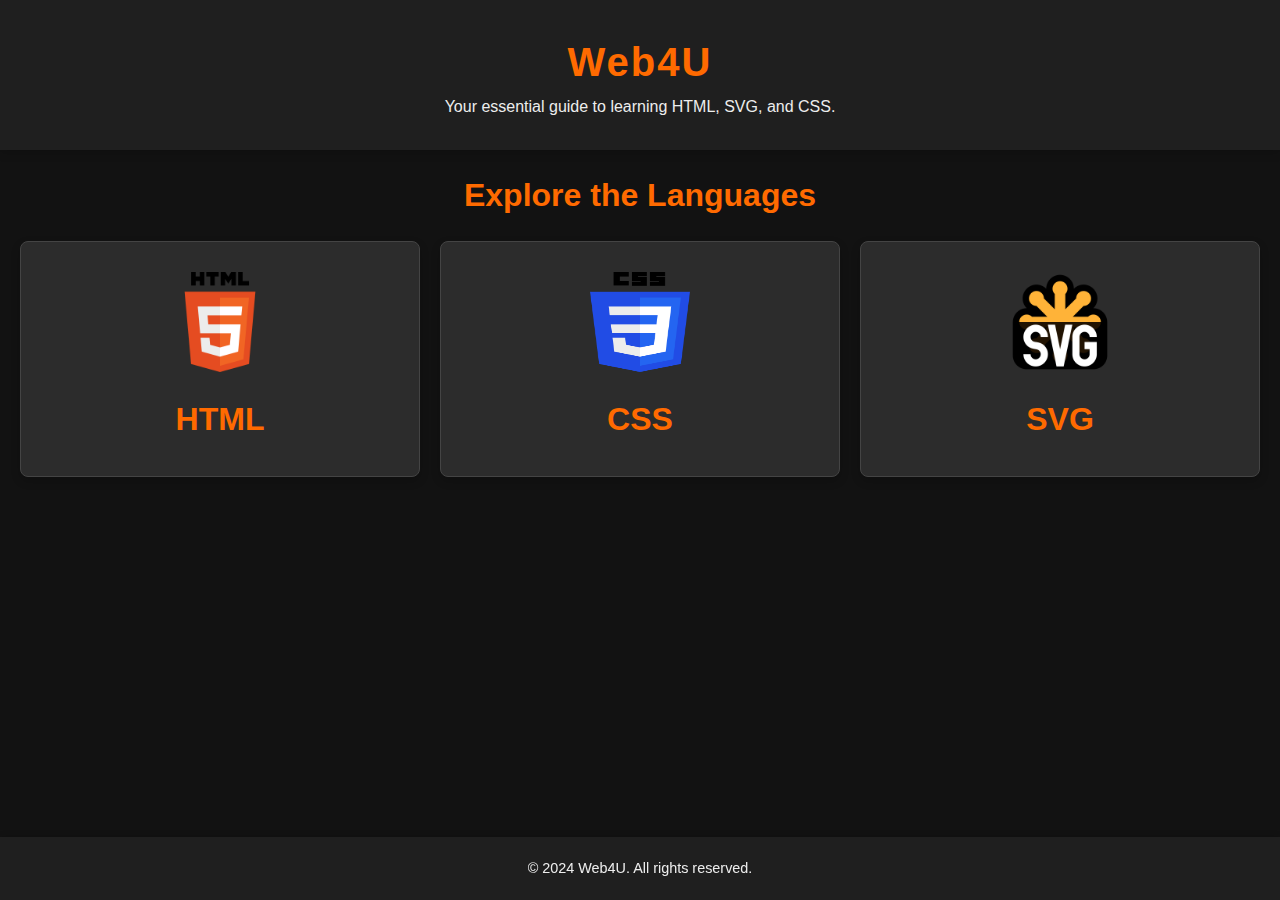
<file: index.html>
<!DOCTYPE html>
<html lang="en">
<head>
    <meta charset="UTF-8">
    <meta name="viewport" content="width=device-width, initial-scale=1.0">
    <meta name="description" content="Web4U: Your guide to HTML, SVG, and CSS">
    <link rel="stylesheet" href="css/style.css">
    <title>Web4U - Home Page</title>
</head>
<body>
    <header>
        <h1>Web4U</h1>
        <p>Your essential guide to learning HTML, SVG, and CSS.</p>
    </header>

    <main>
        <section>
            <h2>Explore the Languages</h2>
            <div class="grid">
                <div class="card">
                    <a href="pages/html.html">
                        <img src="images/html_logo.png" alt="HTML Logo">
                        <h3>HTML</h3>
                    </a>
                </div>
                <div class="card">
                    <a href="pages/css.html">
                        <img src="images/css_logo.png" alt="CSS Logo">
                        <h3>CSS</h3>
                    </a>
                </div>
                <div class="card">
                    <a href="pages/svg.html">
                        <img src="images/svg_logo.png" alt="SVG Logo">
                        <h3>SVG</h3>
                    </a>
                </div>
            </div>
        </section>
    </main>

    <footer>
        <p>&copy; 2024 Web4U. All rights reserved.</p>
    </footer>
</body>
</html>
</file>
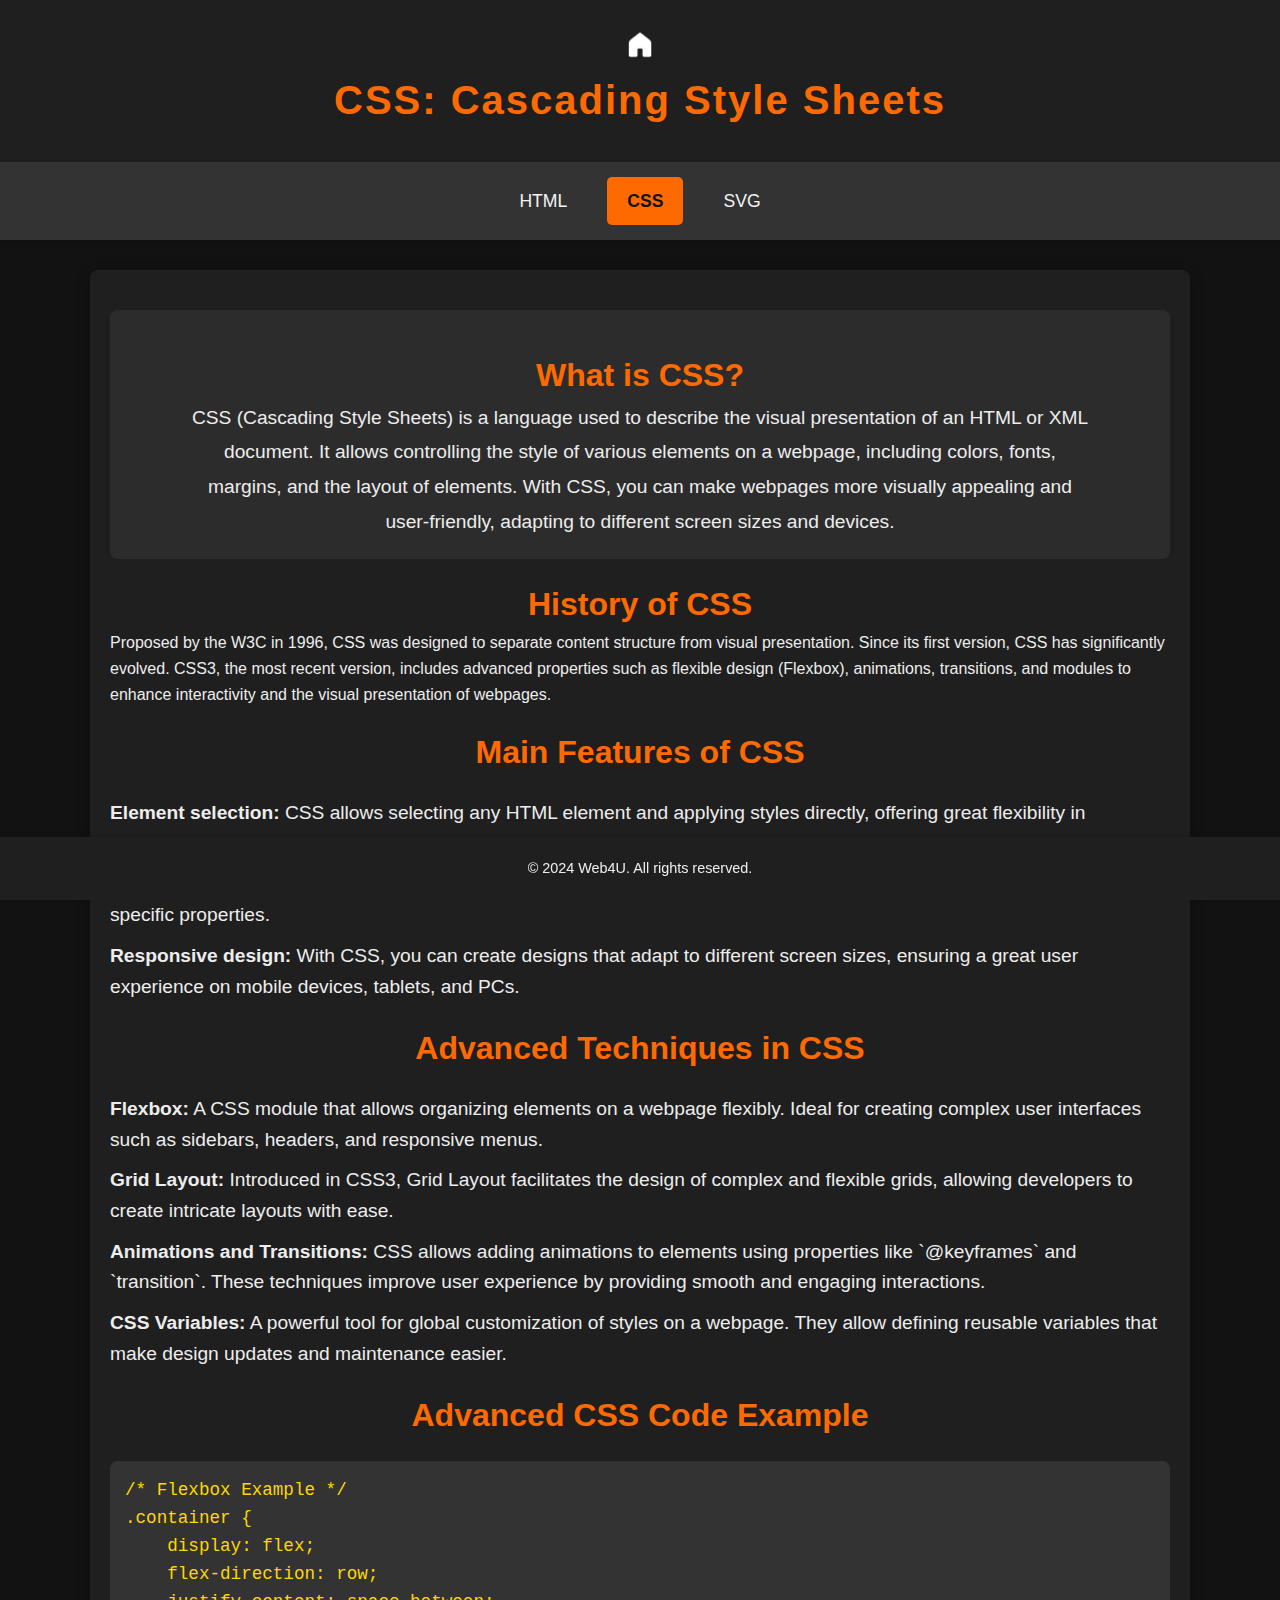
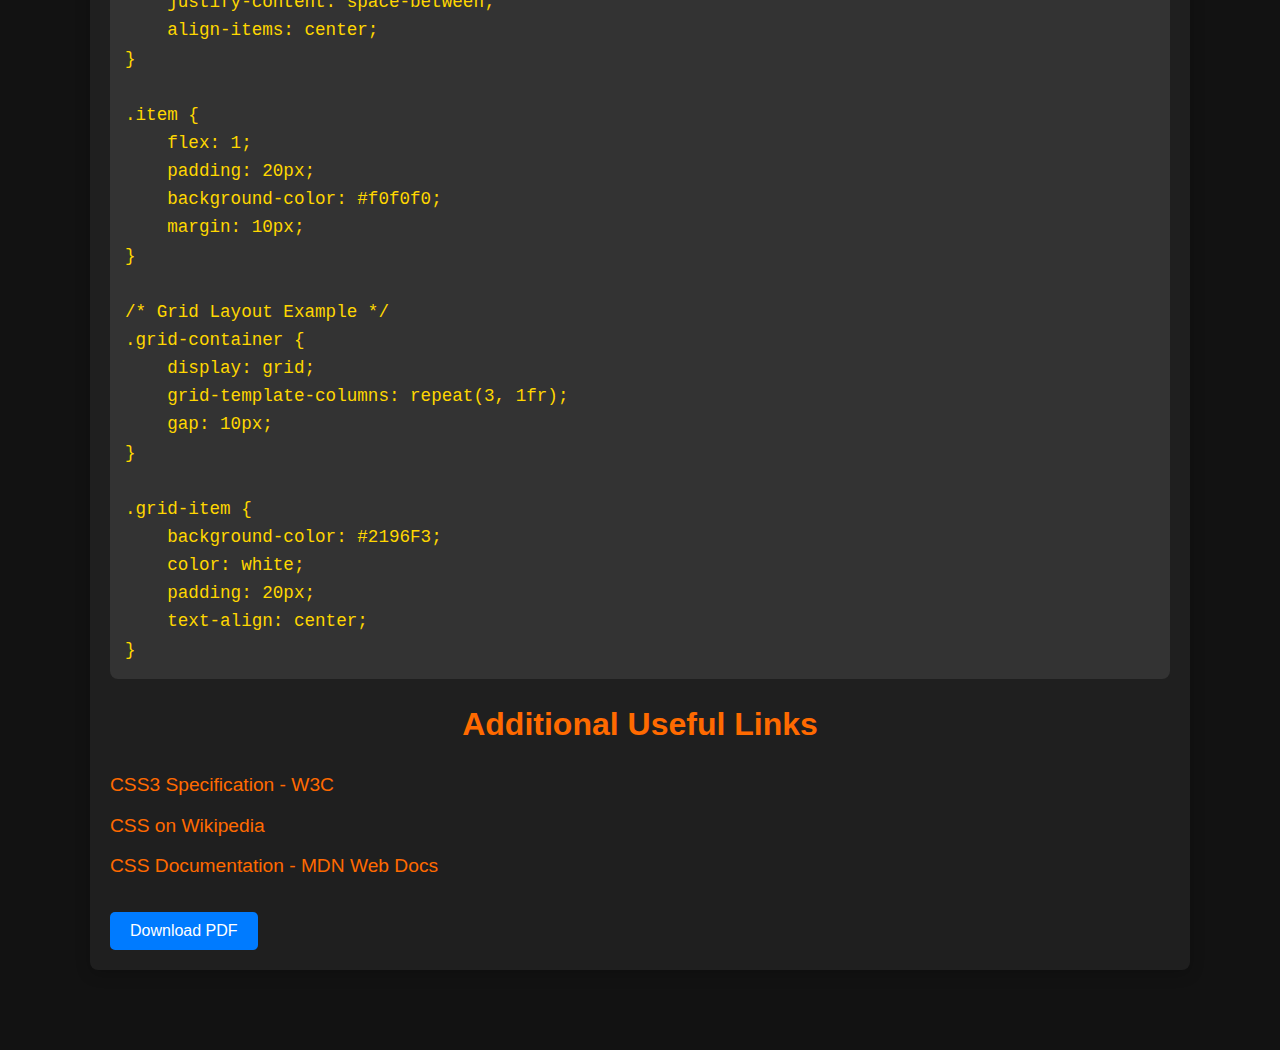
<file: pages/css.html>
<!DOCTYPE html>
<html lang="en">
<head>
    <meta charset="UTF-8">
    <meta name="viewport" content="width=device-width, initial-scale=1.0">
    <meta name="description" content="Extended documentation on CSS: Cascading Style Sheets, including advanced techniques and best practices.">
    <link rel="stylesheet" href="../css/style.css">
    <title>Web4U - CSS</title>
</head>
<body>
    <header>
        <a href="../index.html" title="Go back to the homepage">
            <img src="../images/home_icon.png" alt="Home icon" class="icono-casita">
        </a>
        <h1>CSS: Cascading Style Sheets</h1>
    </header>

    <nav class="horizontal-nav">
        <a href="html.html">HTML</a>
        <a href="css.html" class="active">CSS</a>
        <a href="svg.html">SVG</a>
    </nav>

    <div class="contenido-principal">
        
        <div class="descripcion-centrada">
            <h2>What is CSS?</h2>
            <p>CSS (Cascading Style Sheets) is a language used to describe the visual presentation of an HTML or XML document. It allows controlling the style of various elements on a webpage, including colors, fonts, margins, and the layout of elements. With CSS, you can make webpages more visually appealing and user-friendly, adapting to different screen sizes and devices.</p>
        </div>

        <h3>History of CSS</h3>
        <p>Proposed by the W3C in 1996, CSS was designed to separate content structure from visual presentation. Since its first version, CSS has significantly evolved. CSS3, the most recent version, includes advanced properties such as flexible design (Flexbox), animations, transitions, and modules to enhance interactivity and the visual presentation of webpages.</p>

        <h3>Main Features of CSS</h3>
        <ul>
            <li><strong>Element selection:</strong> CSS allows selecting any HTML element and applying styles directly, offering great flexibility in customizing the appearance of the page.</li>
            <li><strong>Cascading styles:</strong> CSS styles are applied in a hierarchical order, allowing specific styles to override others using more specific properties.</li>
            <li><strong>Responsive design:</strong> With CSS, you can create designs that adapt to different screen sizes, ensuring a great user experience on mobile devices, tablets, and PCs.</li>
        </ul>

        <h3>Advanced Techniques in CSS</h3>
        <ul>
            <li><strong>Flexbox:</strong> A CSS module that allows organizing elements on a webpage flexibly. Ideal for creating complex user interfaces such as sidebars, headers, and responsive menus.</li>
            <li><strong>Grid Layout:</strong> Introduced in CSS3, Grid Layout facilitates the design of complex and flexible grids, allowing developers to create intricate layouts with ease.</li>
            <li><strong>Animations and Transitions:</strong> CSS allows adding animations to elements using properties like `@keyframes` and `transition`. These techniques improve user experience by providing smooth and engaging interactions.</li>
            <li><strong>CSS Variables:</strong> A powerful tool for global customization of styles on a webpage. They allow defining reusable variables that make design updates and maintenance easier.</li>
        </ul>

        <h3>Advanced CSS Code Example</h3>
        <pre><code>/* Flexbox Example */
.container {
    display: flex;
    flex-direction: row;
    justify-content: space-between;
    align-items: center;
}

.item {
    flex: 1;
    padding: 20px;
    background-color: #f0f0f0;
    margin: 10px;
}

/* Grid Layout Example */
.grid-container {
    display: grid;
    grid-template-columns: repeat(3, 1fr);
    gap: 10px;
}

.grid-item {
    background-color: #2196F3;
    color: white;
    padding: 20px;
    text-align: center;
}</code></pre>

        <h3>Additional Useful Links</h3>
        <ul>
            <li><a href="https://www.w3.org/TR/css3-roadmap/" target="_blank">CSS3 Specification - W3C</a></li>
            <li><a href="https://en.wikipedia.org/wiki/Cascading_Style_Sheets" target="_blank">CSS on Wikipedia</a></li>
            <li><a href="https://developer.mozilla.org/en-US/docs/Web/CSS" target="_blank">CSS Documentation - MDN Web Docs</a></li>
        </ul>
        <button id="printBtn" class="btn btn-primary">Download PDF</button>
    </div>

    <footer>
        <p>&copy; 2024 Web4U. All rights reserved.</p>
    </footer>

    <script src="../js/scripts.js"></script>
    
</body>
</html>
</file>
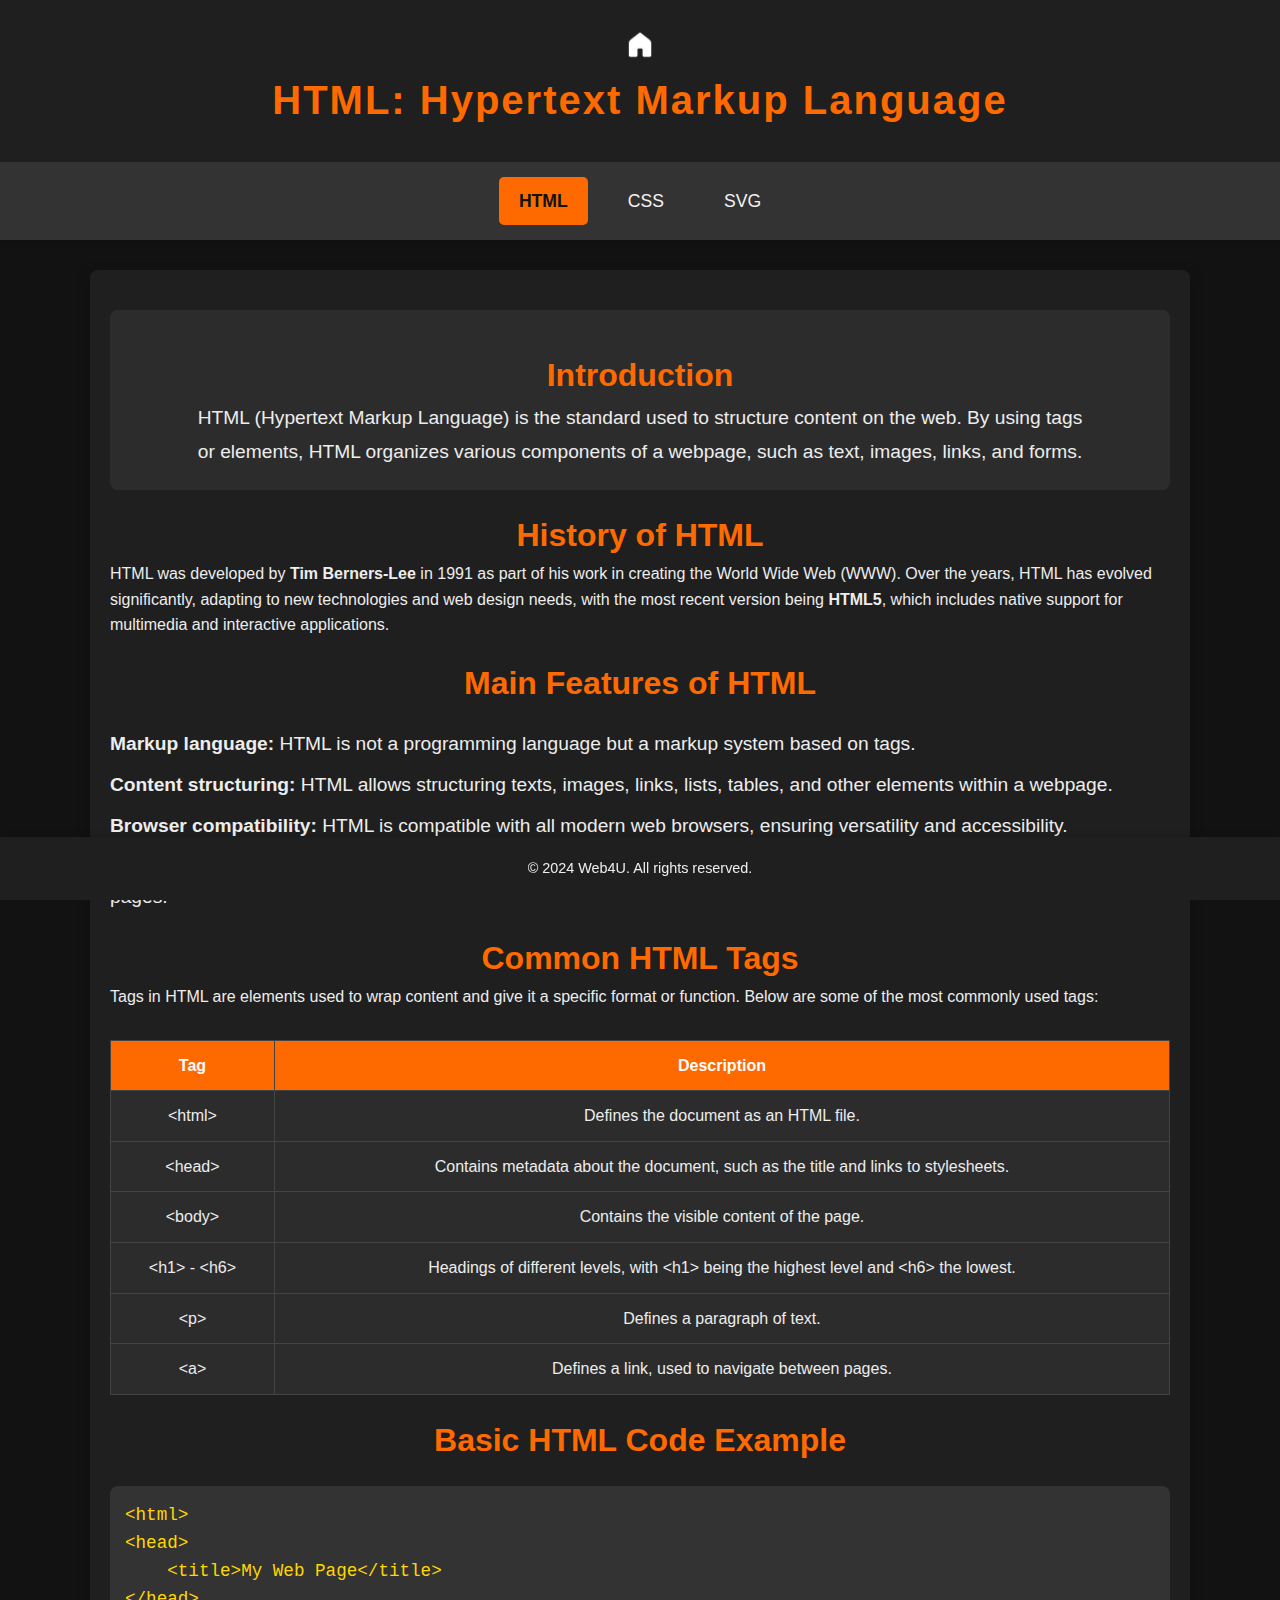
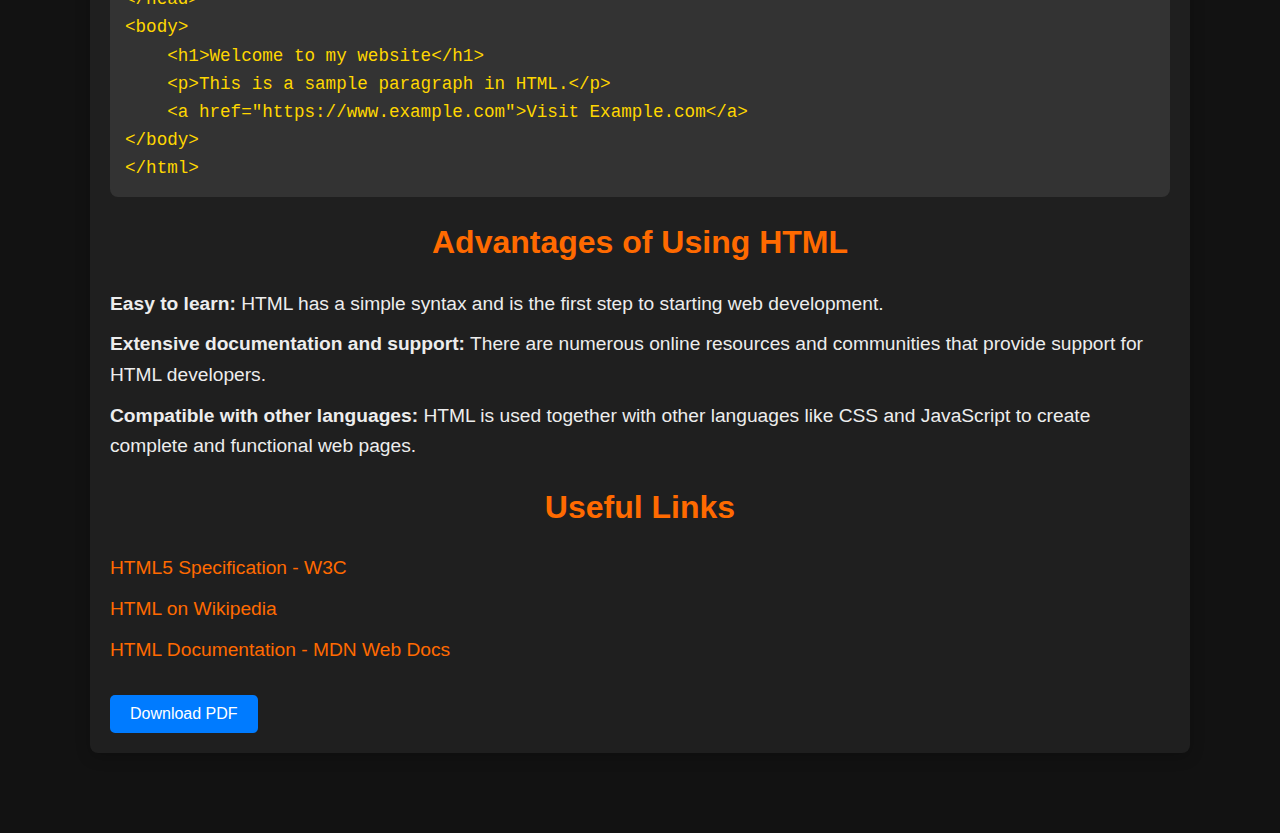
<file: pages/html.html>
<!DOCTYPE html>
<html lang="en">
<head>
    <meta charset="UTF-8">
    <meta name="viewport" content="width=device-width, initial-scale=1.0">
    <meta name="description" content="Documentation about HTML: The Hypertext Markup Language.">
    <link rel="stylesheet" href="../css/style.css">
    <title>Web4U - HTML</title>
</head>
<body>
    <header>
        <a href="../index.html" title="Go back to the homepage">
            <img src="../images/home_icon.png" alt="Home icon" class="icono-casita">
        </a>
        <h1>HTML: Hypertext Markup Language</h1>
    </header>

    <nav class="horizontal-nav">
        <a href="html.html" class="active">HTML</a>
        <a href="css.html">CSS</a>
        <a href="svg.html">SVG</a>
    </nav>

    <div class="contenido-principal">

        <div class="descripcion-centrada">
            <h2>Introduction</h2>
            <p>HTML (Hypertext Markup Language) is the standard used to structure content on the web. By using tags or elements, HTML organizes various components of a webpage, such as text, images, links, and forms.</p>
        </div>

        <h3>History of HTML</h3>
        <p>HTML was developed by <strong>Tim Berners-Lee</strong> in 1991 as part of his work in creating the World Wide Web (WWW). Over the years, HTML has evolved significantly, adapting to new technologies and web design needs, with the most recent version being <strong>HTML5</strong>, which includes native support for multimedia and interactive applications.</p>

        <h3>Main Features of HTML</h3>
        <ul>
            <li><strong>Markup language:</strong> HTML is not a programming language but a markup system based on tags.</li>
            <li><strong>Content structuring:</strong> HTML allows structuring texts, images, links, lists, tables, and other elements within a webpage.</li>
            <li><strong>Browser compatibility:</strong> HTML is compatible with all modern web browsers, ensuring versatility and accessibility.</li>
            <li><strong>Accessibility and usability:</strong> Being a standard language, HTML facilitates the creation of accessible and user-friendly pages.</li>
        </ul>

        <h3>Common HTML Tags</h3>
        <p>Tags in HTML are elements used to wrap content and give it a specific format or function. Below are some of the most commonly used tags:</p>
        <table>
            <tr>
                <th>Tag</th>
                <th>Description</th>
            </tr>
            <tr>
                <td>&lt;html&gt;</td>
                <td>Defines the document as an HTML file.</td>
            </tr>
            <tr>
                <td>&lt;head&gt;</td>
                <td>Contains metadata about the document, such as the title and links to stylesheets.</td>
            </tr>
            <tr>
                <td>&lt;body&gt;</td>
                <td>Contains the visible content of the page.</td>
            </tr>
            <tr>
                <td>&lt;h1&gt; - &lt;h6&gt;</td>
                <td>Headings of different levels, with &lt;h1&gt; being the highest level and &lt;h6&gt; the lowest.</td>
            </tr>
            <tr>
                <td>&lt;p&gt;</td>
                <td>Defines a paragraph of text.</td>
            </tr>
            <tr>
                <td>&lt;a&gt;</td>
                <td>Defines a link, used to navigate between pages.</td>
            </tr>
        </table>

        <h3>Basic HTML Code Example</h3>
        <pre><code>&lt;html&gt;
&lt;head&gt;
    &lt;title&gt;My Web Page&lt;/title&gt;
&lt;/head&gt;
&lt;body&gt;
    &lt;h1&gt;Welcome to my website&lt;/h1&gt;
    &lt;p&gt;This is a sample paragraph in HTML.&lt;/p&gt;
    &lt;a href="https://www.example.com"&gt;Visit Example.com&lt;/a&gt;
&lt;/body&gt;
&lt;/html&gt;</code></pre>

        <h3>Advantages of Using HTML</h3>
        <ul>
            <li><strong>Easy to learn:</strong> HTML has a simple syntax and is the first step to starting web development.</li>
            <li><strong>Extensive documentation and support:</strong> There are numerous online resources and communities that provide support for HTML developers.</li>
            <li><strong>Compatible with other languages:</strong> HTML is used together with other languages like CSS and JavaScript to create complete and functional web pages.</li>
        </ul>

        <h3>Useful Links</h3>
        <ul>
            <li><a href="https://www.w3.org/TR/html52/" target="_blank">HTML5 Specification - W3C</a></li>
            <li><a href="https://en.wikipedia.org/wiki/HTML" target="_blank">HTML on Wikipedia</a></li>
            <li><a href="https://developer.mozilla.org/en-US/docs/Web/HTML" target="_blank">HTML Documentation - MDN Web Docs</a></li>
        </ul>

        <button id="printBtn" class="btn btn-primary">Download PDF</button>
    </div>

    <footer>
        <p>&copy; 2024 Web4U. All rights reserved.</p>
    </footer>

    <script src="../js/scripts.js"></script>
</body>
</html>
</file>
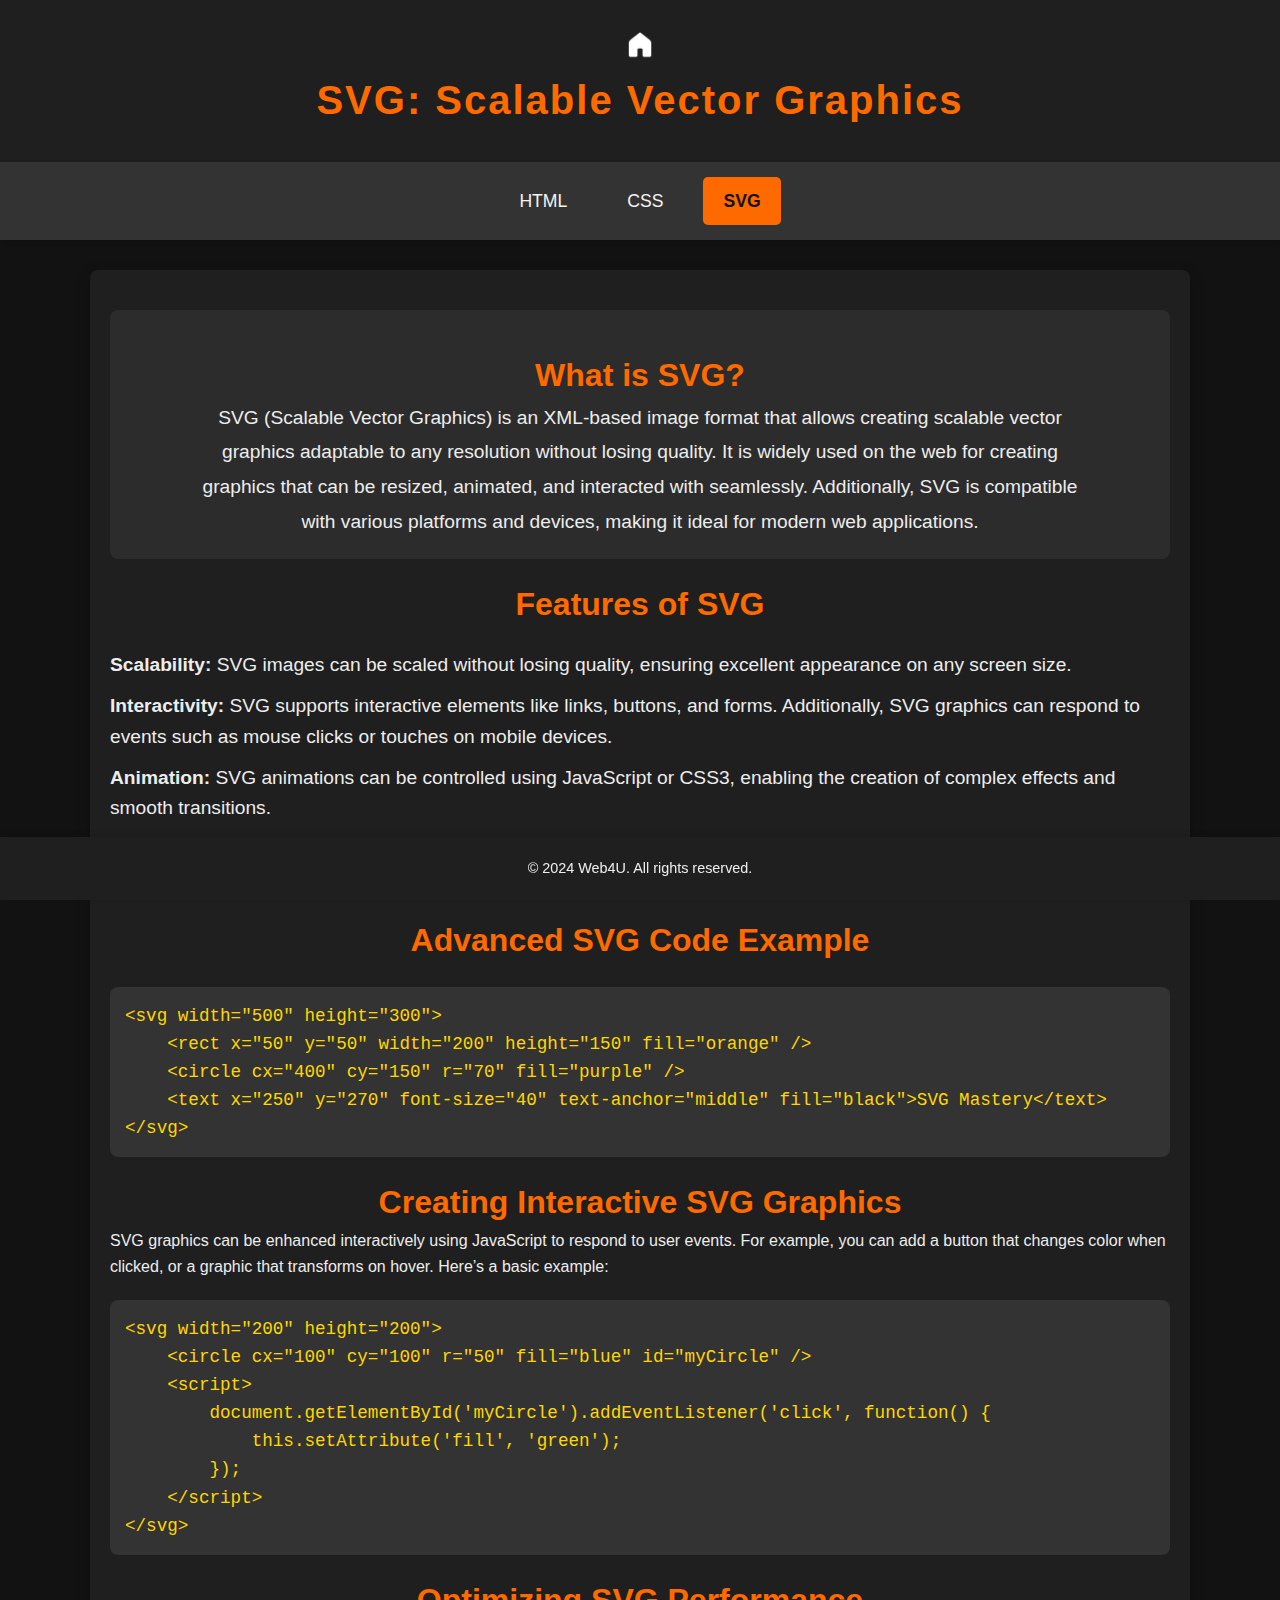
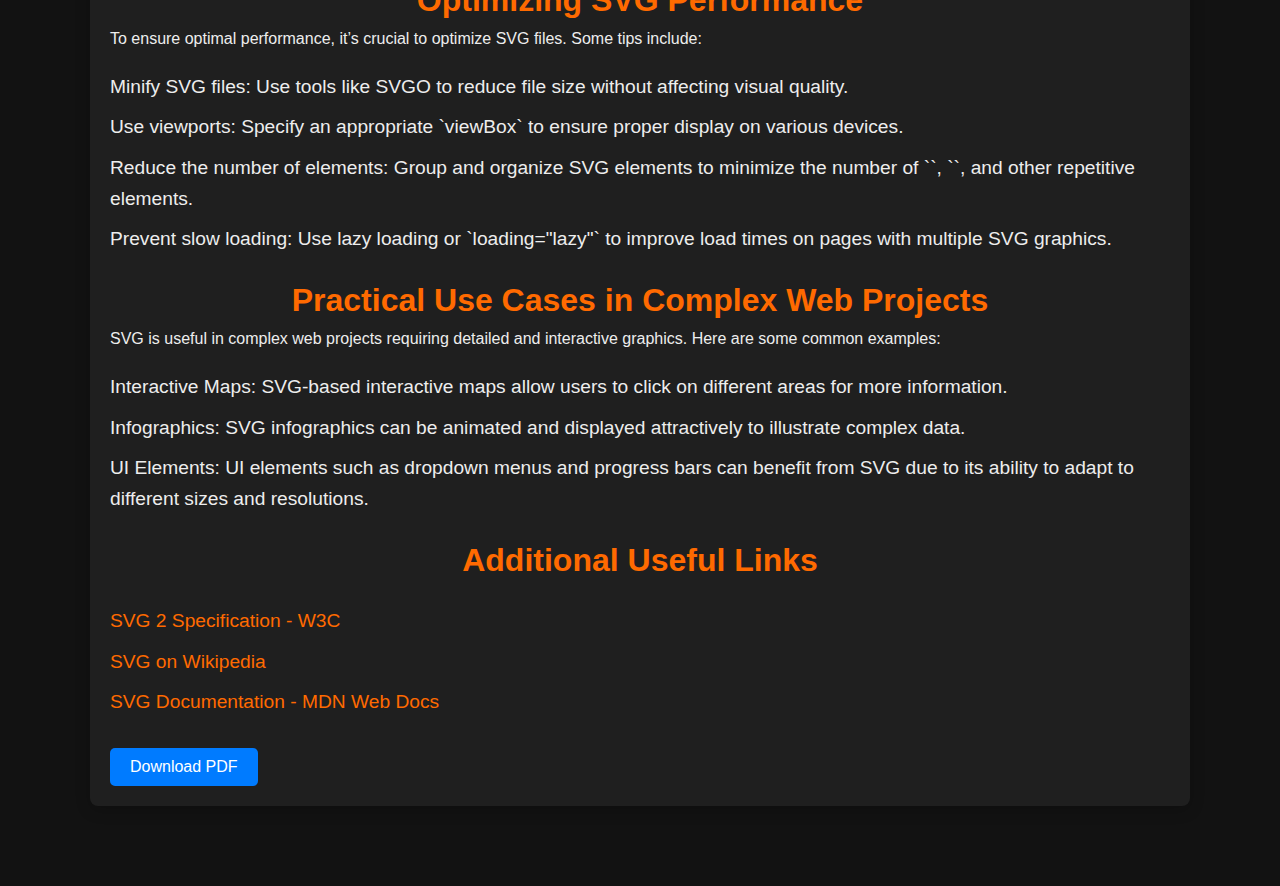
<file: pages/svg.html>
<!DOCTYPE html>
<html lang="en">
<head>
    <meta charset="UTF-8">
    <meta name="viewport" content="width=device-width, initial-scale=1.0">
    <meta name="description" content="Extensive documentation on SVG (Scalable Vector Graphics), including creation, optimization, and advanced usage.">
    <link rel="stylesheet" href="../css/style.css">
    <title>Web4U - SVG</title>
</head>
<body>
    <header>
        <a href="../index.html" title="Go back to the homepage">
            <img src="../images/home_icon.png" alt="Home icon" class="icono-casita">
        </a>
        <h1>SVG: Scalable Vector Graphics</h1>
    </header>

    <nav class="horizontal-nav">
        <a href="html.html">HTML</a>
        <a href="css.html">CSS</a>
        <a href="svg.html" class="active">SVG</a>
    </nav>

    <div class="contenido-principal">
        <div class="descripcion-centrada">
            <h2>What is SVG?</h2>
            <p>SVG (Scalable Vector Graphics) is an XML-based image format that allows creating scalable vector graphics adaptable to any resolution without losing quality. It is widely used on the web for creating graphics that can be resized, animated, and interacted with seamlessly. Additionally, SVG is compatible with various platforms and devices, making it ideal for modern web applications.</p>
        </div>

        <h3>Features of SVG</h3>
        <ul>
            <li><strong>Scalability:</strong> SVG images can be scaled without losing quality, ensuring excellent appearance on any screen size.</li>
            <li><strong>Interactivity:</strong> SVG supports interactive elements like links, buttons, and forms. Additionally, SVG graphics can respond to events such as mouse clicks or touches on mobile devices.</li>
            <li><strong>Animation:</strong> SVG animations can be controlled using JavaScript or CSS3, enabling the creation of complex effects and smooth transitions.</li>
            <li><strong>Compatibility:</strong> SVG is compatible with all modern browsers, including Chrome, Firefox, Safari, and Edge, ensuring broad accessibility.</li>
        </ul>

        <h3>Advanced SVG Code Example</h3>
        <pre><code>&lt;svg width="500" height="300"&gt;
    &lt;rect x="50" y="50" width="200" height="150" fill="orange" /&gt;
    &lt;circle cx="400" cy="150" r="70" fill="purple" /&gt;
    &lt;text x="250" y="270" font-size="40" text-anchor="middle" fill="black"&gt;SVG Mastery&lt;/text&gt;
&lt;/svg&gt;</code></pre>

        <h3>Creating Interactive SVG Graphics</h3>
        <p>SVG graphics can be enhanced interactively using JavaScript to respond to user events. For example, you can add a button that changes color when clicked, or a graphic that transforms on hover. Here’s a basic example:</p>
        <pre><code>&lt;svg width="200" height="200"&gt;
    &lt;circle cx="100" cy="100" r="50" fill="blue" id="myCircle" /&gt;
    &lt;script&gt;
        document.getElementById('myCircle').addEventListener('click', function() {
            this.setAttribute('fill', 'green');
        });
    &lt;/script&gt;
&lt;/svg&gt;</code></pre>

        <h3>Optimizing SVG Performance</h3>
        <p>To ensure optimal performance, it’s crucial to optimize SVG files. Some tips include:</p>
        <ul>
            <li>Minify SVG files: Use tools like SVGO to reduce file size without affecting visual quality.</li>
            <li>Use viewports: Specify an appropriate `viewBox` to ensure proper display on various devices.</li>
            <li>Reduce the number of elements: Group and organize SVG elements to minimize the number of `<path>`, `<circle>`, and other repetitive elements.</li>
            <li>Prevent slow loading: Use lazy loading or `loading="lazy"` to improve load times on pages with multiple SVG graphics.</li>
        </ul>

        <h3>Practical Use Cases in Complex Web Projects</h3>
        <p>SVG is useful in complex web projects requiring detailed and interactive graphics. Here are some common examples:</p>
        <ul>
            <li>Interactive Maps: SVG-based interactive maps allow users to click on different areas for more information.</li>
            <li>Infographics: SVG infographics can be animated and displayed attractively to illustrate complex data.</li>
            <li>UI Elements: UI elements such as dropdown menus and progress bars can benefit from SVG due to its ability to adapt to different sizes and resolutions.</li>
        </ul>

        <h3>Additional Useful Links</h3>
        <ul>
            <li><a href="https://www.w3.org/TR/SVG2/" target="_blank">SVG 2 Specification - W3C</a></li>
            <li><a href="https://en.wikipedia.org/wiki/Scalable_Vector_Graphics" target="_blank">SVG on Wikipedia</a></li>
            <li><a href="https://developer.mozilla.org/en-US/docs/Web/SVG" target="_blank">SVG Documentation - MDN Web Docs</a></li>
        </ul>
        <button id="printBtn" class="btn btn-primary">Download PDF</button>
    </div>

    <footer>
        <p>&copy; 2024 Web4U. All rights reserved.</p>
    </footer>

    <script src="../js/scripts.js"></script>
    
</body>
</html>
</file>
<file: css/style.css>
* {
    margin: 0;
    padding: 0;
    box-sizing: border-box;
    font-family: 'Segoe UI', Tahoma, Geneva, Verdana, sans-serif;
}

body {
    background-color: #121212;
    color: #EDEDED;
    line-height: 1.6;
    padding-bottom: 50px;
}

header {
    background-color: #1F1F1F;
    padding: 30px 0;
    text-align: center;
    box-shadow: 0 2px 10px rgba(0, 0, 0, 0.2);
}

h1 {
    color: #FF6A00;
    font-size: 2.5rem;
    letter-spacing: 2px;
}

.horizontal-nav {
    display: flex;
    justify-content: center;
    background-color: #333;
    padding: 15px 0;
    box-shadow: 0 2px 5px rgba(0, 0, 0, 0.1);
}

.horizontal-nav a {
    color: #F4F4F4;
    font-size: 1.1rem;
    text-decoration: none;
    padding: 10px 20px;
    margin: 0 10px;
    transition: background-color 0.3s, color 0.3s;
    border-radius: 5px;
}

.horizontal-nav a:hover {
    background-color: #FF6A00;
    color: #121212;
}

.horizontal-nav a.active {
    background-color: #FF6A00;
    color: #121212;
    font-weight: bold;
}

.contenido-principal {
    max-width: 1100px;
    margin: 30px auto;
    padding: 20px;
    background-color: #1F1F1F;
    border-radius: 8px;
    box-shadow: 0 4px 15px rgba(0, 0, 0, 0.2);
}

.descripcion-centrada {
    text-align: center;
    margin: 20px 0;
    padding: 20px;
    background-color: #2C2C2C;
    border-radius: 8px;
}

.descripcion-centrada p {
    font-size: 1.2rem;
    line-height: 1.8;
    color: #EDEDED;
    max-width: 900px;
    margin: 0 auto;
}

h2, h3 {
    color: #FF6A00;
    margin-top: 20px;
    font-size: 2rem;
    text-align: center;
}

table {
    width: 100%;
    margin-top: 30px;
    border-collapse: collapse;
}

table, th, td {
    border: 1px solid #444;
}

th, td {
    padding: 12px;
    text-align: center;
}

th {
    background-color: #FF6A00;
    color: white;
}

td {
    background-color: #2C2C2C;
}

pre {
    background-color: #333;
    padding: 15px;
    border-radius: 8px;
    overflow-x: auto;
    margin-top: 20px;
}

code {
    color: #FFD700;
    font-family: 'Courier New', Courier, monospace;
    font-size: 1.1rem;
}

ul {
    list-style: none;
    margin-top: 20px;
}

ul li {
    margin: 10px 0;
    font-size: 1.2rem;
}

a {
    color: #FF6A00;
    text-decoration: none;
    transition: color 0.3s ease;
}

a:hover {
    color: #FFD700;
}

footer {
    background-color: #1F1F1F;
    color: #EDEDED;
    text-align: center;
    padding: 20px;
    position: fixed;
    width: 100%;
    bottom: 0;
    font-size: 0.9rem;
    box-shadow: 0 -2px 5px rgba(0, 0, 0, 0.1);
}

.icono-casita {
    width: 30px;
    height: 30px;
    transition: transform 0.3s ease;
}

.icono-casita:hover {
    transform: scale(1.2);
}

footer p {
    margin: 0;
}

.grid {
    display: grid;
    grid-template-columns: repeat(auto-fit, minmax(200px, 1fr));
    gap: 20px;
    padding: 20px;
    justify-content: center;
}

.card {
    background-color: #2C2C2C;
    border: 1px solid #444;
    border-radius: 8px;
    box-shadow: 0 4px 10px rgba(0, 0, 0, 0.2);
    overflow: hidden;
    text-align: center;
    transition: transform 0.3s ease, box-shadow 0.3s ease;
}

.card img {
    width: 100px;
    height: 100px;
    margin-top: 15px;
}

.card h3 {
    color: #FF6A00;
    margin: 15px 0;
}

.card a {
    text-decoration: none;
    color: inherit;
    display: block;
    padding: 15px;
}

.card:hover {
    transform: translateY(-5px);
    box-shadow: 0 6px 15px rgba(0, 0, 0, 0.3);
}
.btn {
    background-color: #007BFF;
    color: white;
    border: none;
    padding: 10px 20px;
    font-size: 16px;
    cursor: pointer;
    border-radius: 5px;
    margin-top: 20px;
    display: inline-block;
    text-align: center;
}

.btn:hover {
    background-color: #0056b3;
}
</file>
